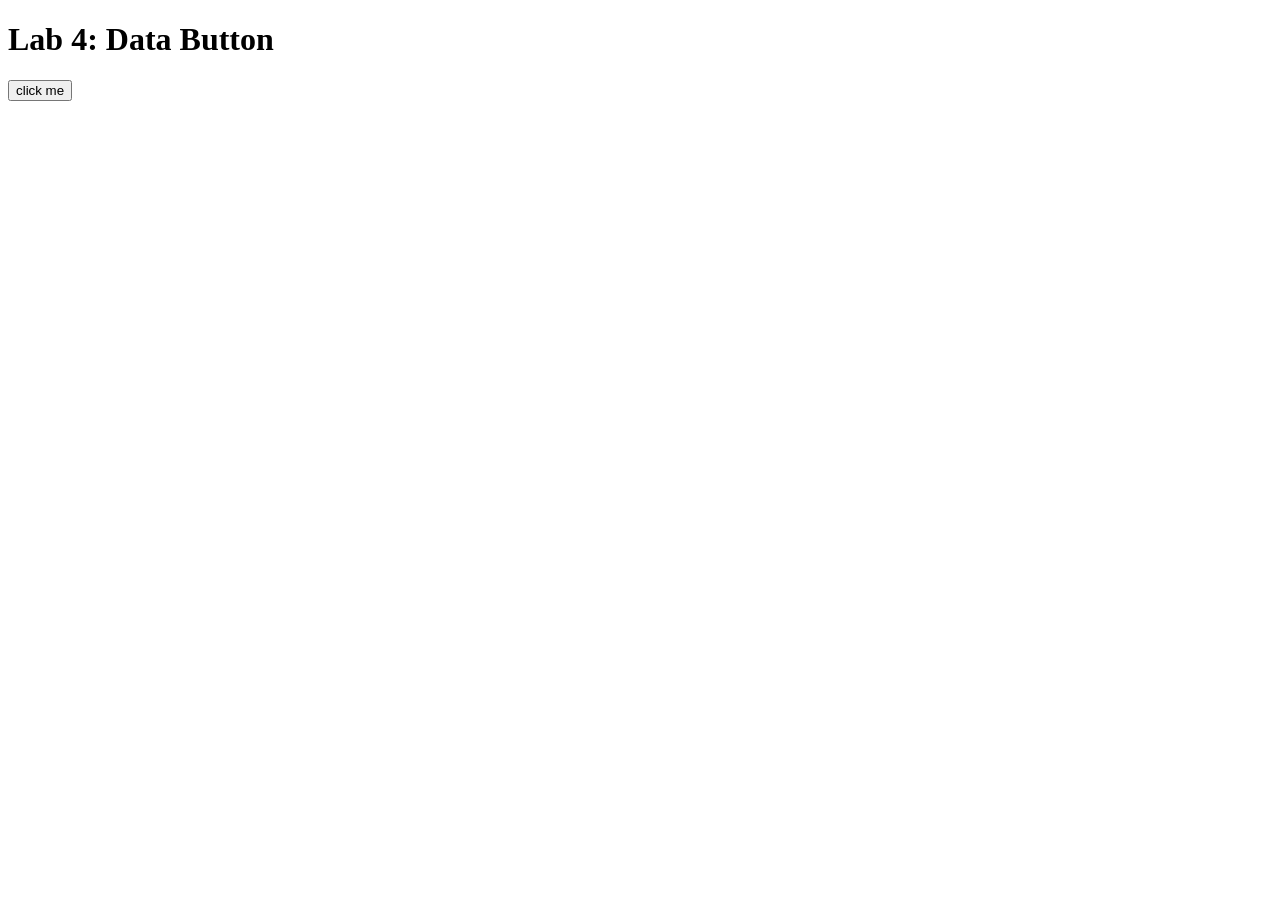
<file: lab04.html>
<!DOCTYPE html>
<html lang="en">

<head>
    <!-- All techy stuff goes here, inside HEAD -->
    <meta charset="UTF-8">
    <meta name="viewport" content="width=device-width, initial-scale=1.0">

    <!-- Overall title of your page -->
    <title>Lab 4</title>

    <!-- jQuery library -->
    <script src="https://code.jquery.com/jquery-3.7.1.min.js"></script>

    <!-- Link to external JavaScript file -->
    <script src="lab04.js" defer></script>
</head>

<body>
    <!-- Main content goes here, inside BODY -->
    <h1>Lab 4: Data Button</h1>

    <button id="needy-button">click me</button>

    <div id="output"></div>
</body>

</html>
</file>
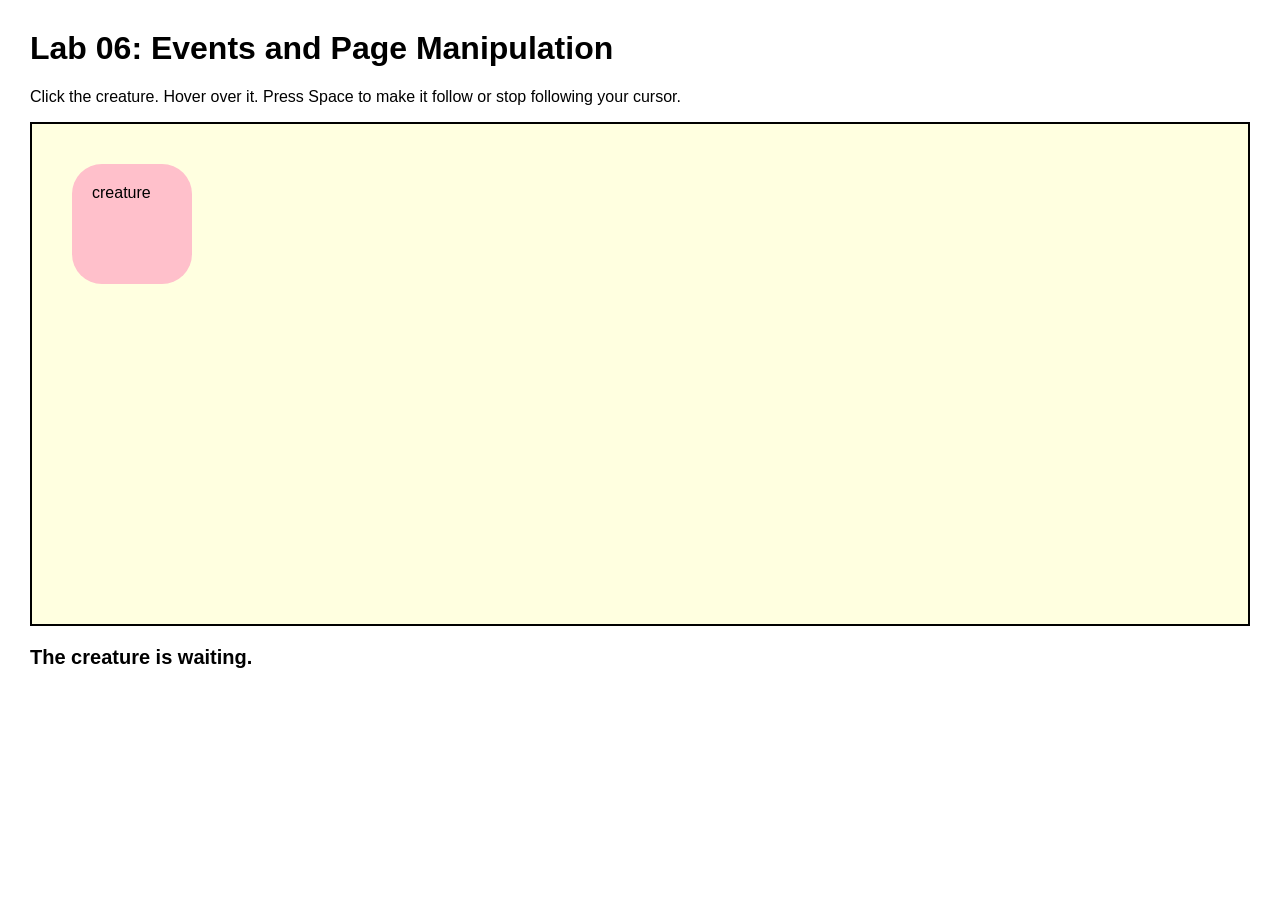
<file: lab06.html>
<!DOCTYPE html>
<html lang="en">

<head>
  <!-- All techy stuff goes here, inside HEAD -->
  <meta charset="UTF-8">
  <meta name="viewport" content="width=device-width, initial-scale=1.0">

  <!-- Overall title of your page -->
  <title>Lab 06</title>

  <!-- Link to external CSS file -->
  <link rel="stylesheet" href="lab06.css">

  <!-- jQuery library -->
  <script src="https://code.jquery.com/jquery-3.7.1.min.js"></script>

  <!-- Link to external JavaScript file -->
  <script src="lab06.js" defer></script>
</head>

<body>
  <!-- Main content goes here, inside BODY -->

  <h1>Lab 06: Events and Page Manipulation</h1>

  <p>
    Click the creature. Hover over it. Press Space to make it follow or stop following your cursor.
  </p>

  <div id="scene">
    <div id="creature">
      creature
      <div id="thought">I feel your cursor nearby...</div>
    </div>
  </div>

  <p id="status">The creature is waiting.</p>

</body>

</html>
</file>
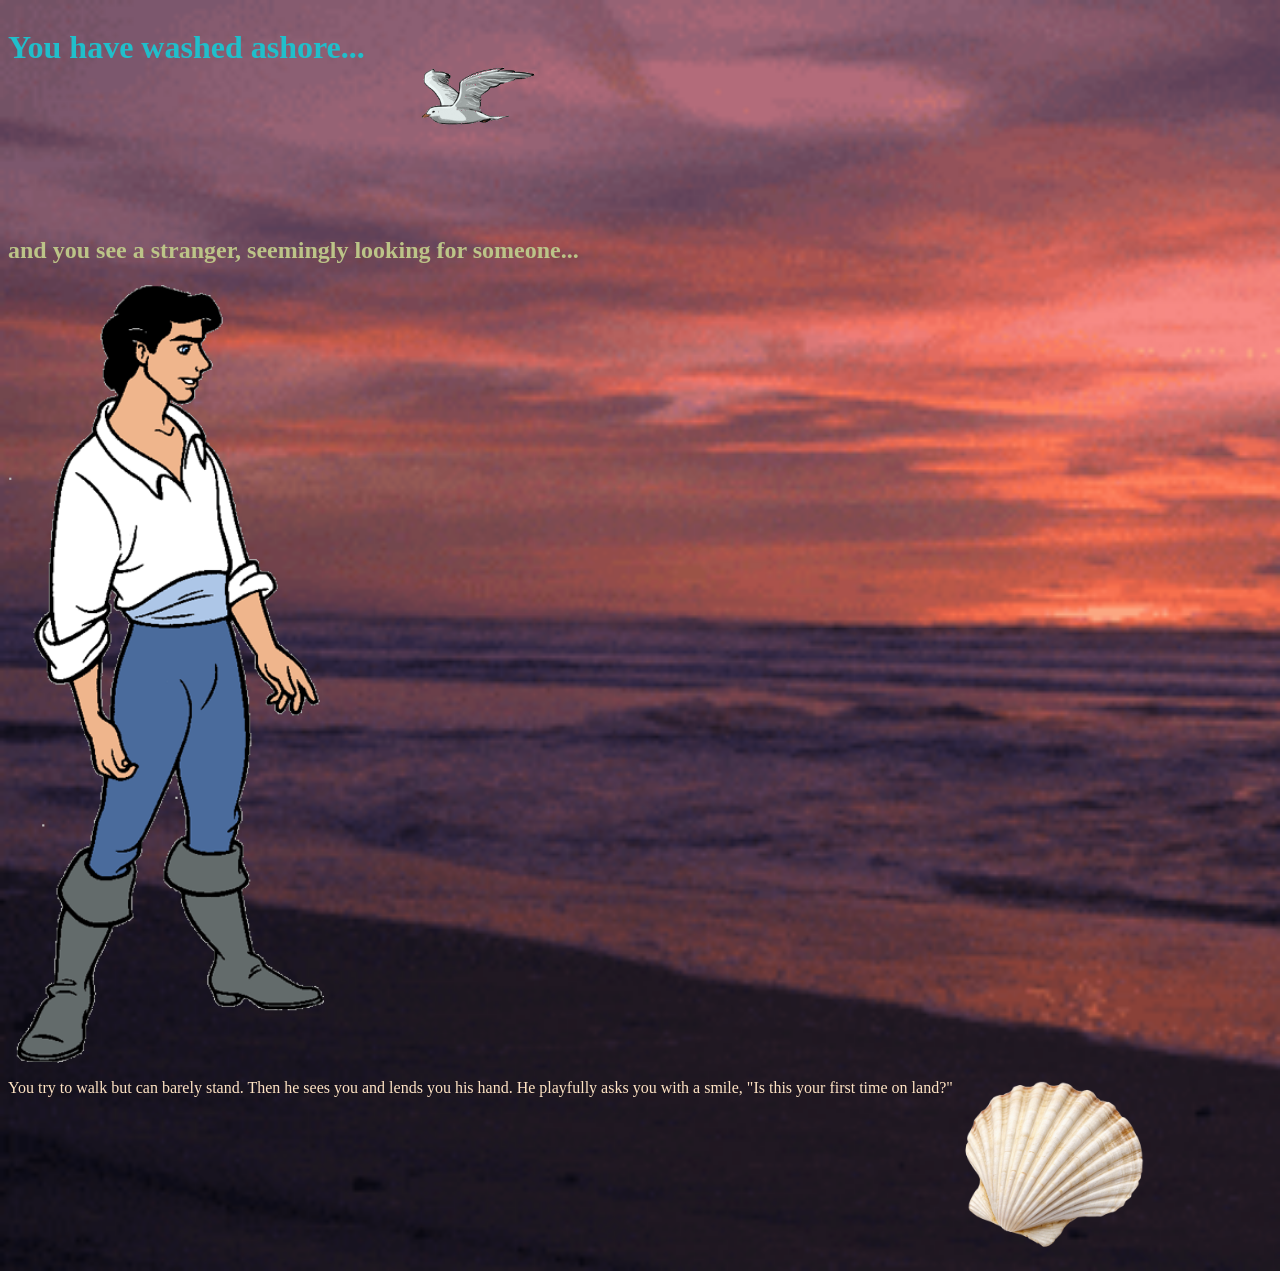
<file: exercises/environ/env02.html>
<!DOCTYPE html>
<html lang="en">
<head>
<div>
    <h1> You have washed ashore... <h1>
        <img src="seagull.gif" class= "left">
    </div>
    <h2> and you see a stranger, seemingly looking for someone... </h2>
    <div>
        <img src="eric.png" class="right">
    </div>
        <div>
        <p> You try to walk but can barely stand. Then he sees you and lends you his hand. He playfully asks you with a smile, "Is this your first time on land?" </p>
        <img src="seashell.png" class="middle"
        </div>
<style>
body {
  background-image: url("beachsunset.gif");
  background-repeat: no-repeat;
  background-size: cover;
}
</style>
</head>
<body>
<head>
    <meta charset="utf-8">
    <title>Environment 02</title>
    <link href="env.css" rel="stylesheet" type="text/css">
</head>
</body>
</html>
</file>
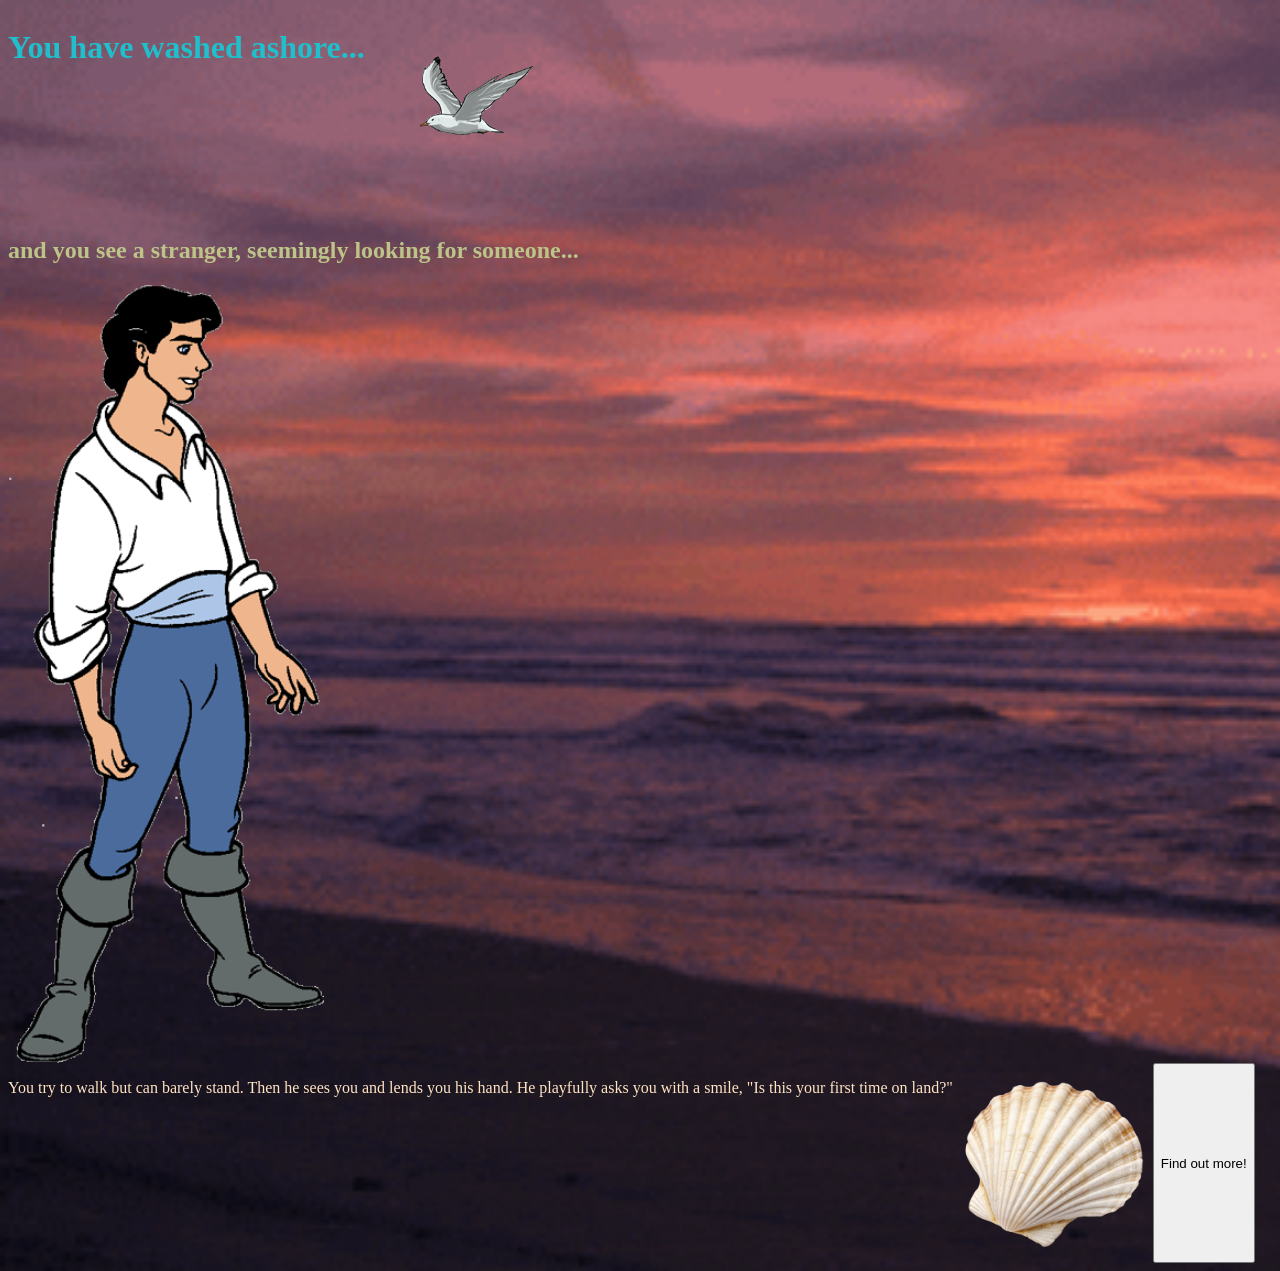
<file: exercises/environ/env03.html>
<!DOCTYPE html>
<html lang="en">
<head>
<div>
    <h1> You have washed ashore... <h1>
        <img src="seagull.gif" class= "left">
    </div>
    <h2> and you see a stranger, seemingly looking for someone... </h2>
    <div>
        <img src="eric.png" class="right">
    </div>
        <div>
        <p> You try to walk but can barely stand. Then he sees you and lends you his hand. He playfully asks you with a smile, "Is this your first time on land?" </p>
        <img src="seashell.png" class="middle"
        </div>
<style>
body {
  background-image: url("beachsunset.gif");
  background-repeat: no-repeat;
  background-size: cover;
  .eric {
    cursor: pointer;
  }
}
</style>
</head>
<body>
<button class= "eric.png"> Find out more!
</button>
<div id="environment-output"></div>
    <head>
    <meta charset="utf-8">
    <title>Environment 03</title>
    <link rel="stylesheet" href="env03.css">
    <script src="https://code.jquery.com/jquery-3.7.1.min.js"></script>
    <script src="env03.js" defer></script>
</head>
</body>
</html>
</file>
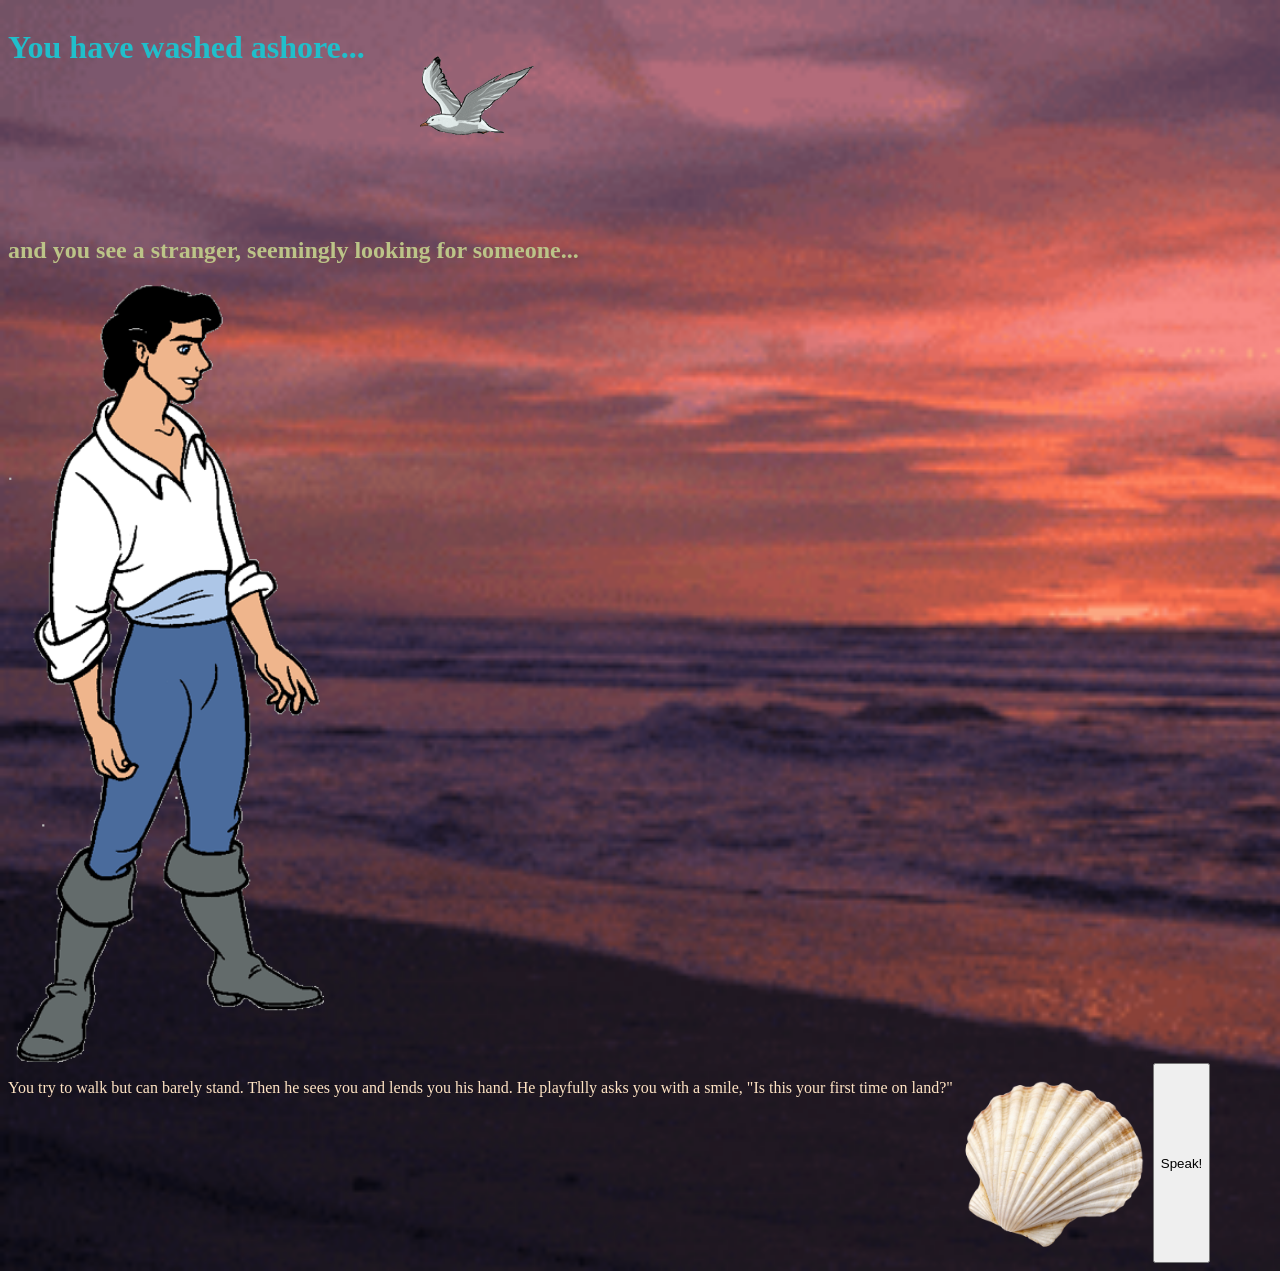
<file: exercises/environ/env05.html>
<!DOCTYPE html>
<html lang="en">
<head>
<div>
    <h1> You have washed ashore... <h1>
        <img src="seagull.gif" class= "left">
    </div>
    <h2> and you see a stranger, seemingly looking for someone... </h2>
    <div>
        <img src="eric.png" class="right">
    </div>
        <div>
        <p> You try to walk but can barely stand. Then he sees you and lends you his hand. He playfully asks you with a smile, "Is this your first time on land?" </p>
        <img src="seashell.png" class="middle"
        </div>
<style>
body {
  background-image: url("beachsunset.gif");
  background-repeat: no-repeat;
  background-size: cover;
  .eric {
    cursor: pointer;
  }
}
</style>
</head>
<button id="good-button">Speak!</button>

    <div id="output"></div>
<body>
<script>
function myFunction() {
  let person = prompt(What's your name?");
  if (person != null) {
    document.getElementById("demo").innerHTML =
    "Hello there " + person + "! Are you alright?";
  }
}
</script>
<div id="environment-output"></div>
    <head>
    <meta charset="utf-8">
    <title>Environment 05</title>
    <link rel="stylesheet" href="env05.css">
    <script src="https://code.jquery.com/jquery-3.7.1.min.js"></script>
    <script src="env05.js" defer></script>
</head>
</body>
</html>
</file>
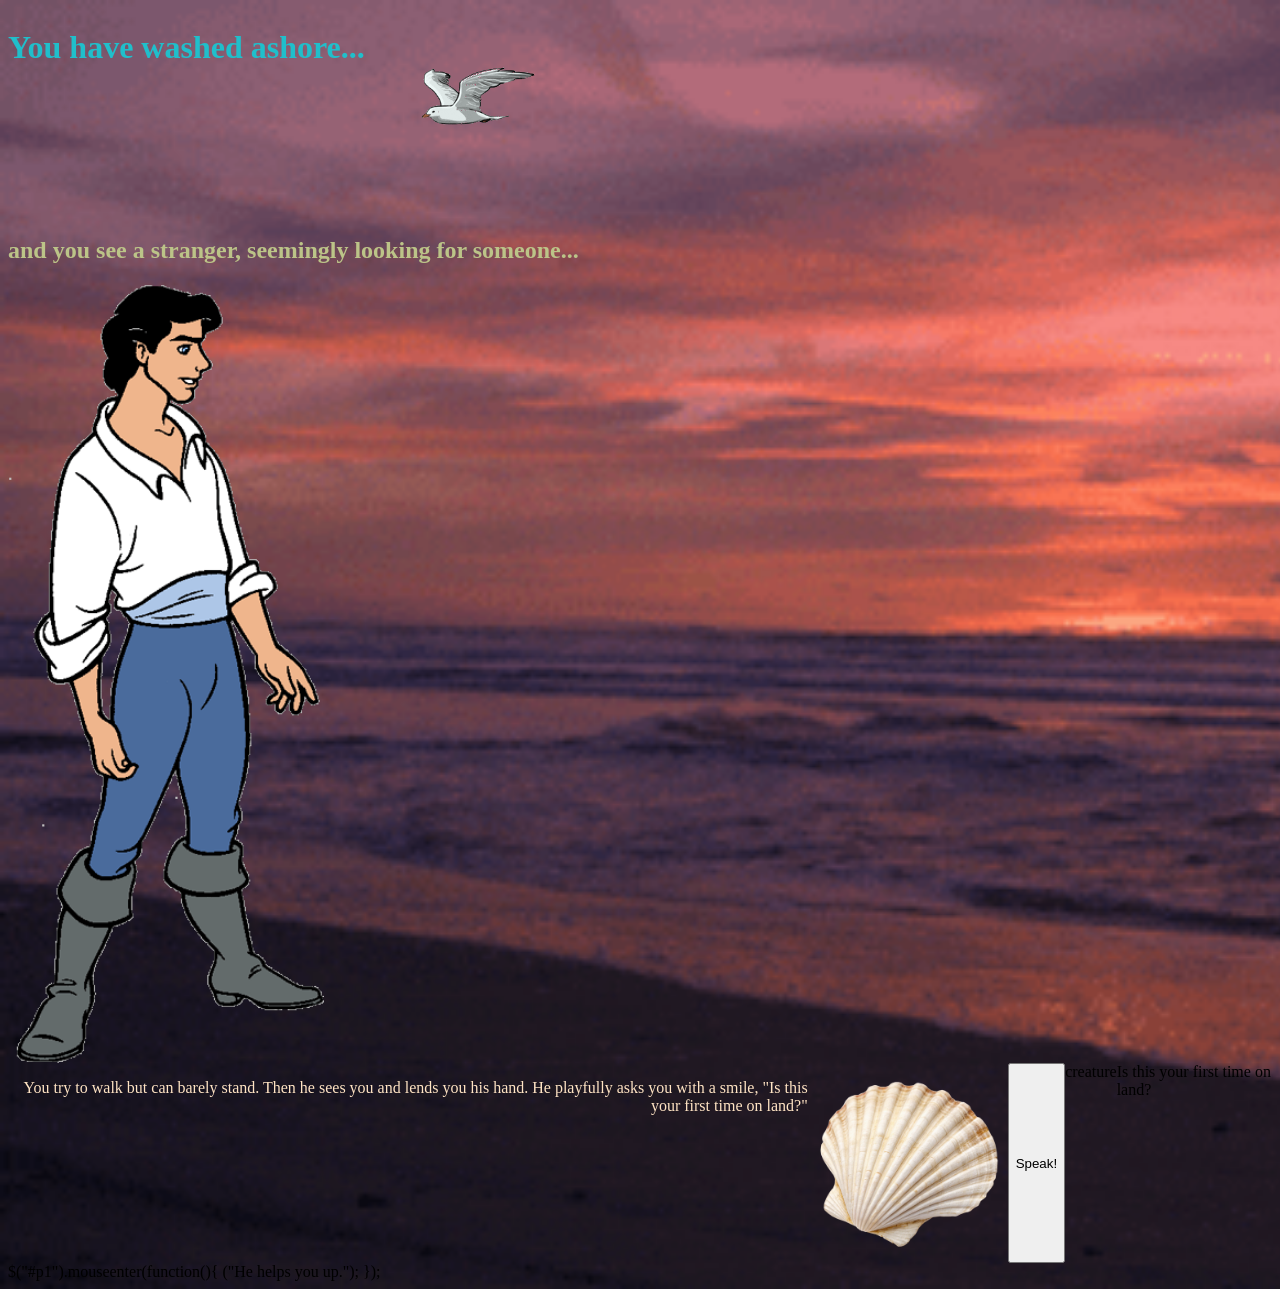
<file: exercises/environ/env06.html>
<!DOCTYPE html>
<html lang="en">
<head>
<div>
    <h1> You have washed ashore... <h1>
        <img src="seagull.gif" class= "left">
    </div>
    <h2> and you see a stranger, seemingly looking for someone... </h2>
    <div>
        <img src="eric.png" class="right">
    </div>
        <div>
        <p> You try to walk but can barely stand. Then he sees you and lends you his hand. He playfully asks you with a smile, "Is this your first time on land?" </p>
        <img src="seashell.png" class="middle"
        </div>
<style>
body {
  background-image: url("beachsunset.gif");
  background-repeat: no-repeat;
  background-size: cover;
  .eric {
    cursor: pointer;
  }
}
</style>
</head>
<button id="good-button">Speak!</button>

    <div id="output"></div>
<body>
<div id="environment-output"></div>
    <head>
    <meta charset="utf-8">
    <title>Environment 06</title>
    <link rel="stylesheet" href="env05.css">
    <script src="https://code.jquery.com/jquery-3.7.1.min.js"></script>
    <script src="env06.js" defer></script>
</head>
<div id="scene">
    <div id="creature">
      creature
      <div id="thought">Is this your first time on land?</div>
    </div>
  </div>
</div id = "hand">
$("#p1").mouseenter(function(){
  ("He helps you up.");
});
</body>
</html>
</file>
<file: lab06.css>
body {
  font-family: Arial, sans-serif;
  margin: 30px;
}

#scene {
  min-height: 500px;
  background: lightyellow;
  border: 2px solid black;
  position: relative;
  overflow: hidden;
}

#creature {
  width: 120px;
  height: 120px;
  background: pink;
  border-radius: 30px;
  padding: 20px;
  box-sizing: border-box;
  cursor: pointer;
  position: absolute;
  left: 40px;
  top: 40px;
  transition: background 0.3s, border-radius 0.3s, transform 0.3s, box-shadow 0.3s;
  z-index: 2;
}

#thought {
  display: none;
  position: absolute;
  left: 95px;
  top: -20px;
  background: white;
  border: 2px solid black;
  border-radius: 20px;
  padding: 12px;
  width: 180px;
  z-index: 3;
  pointer-events: none;
}

.transformed {
  background: lavender;
  border-radius: 50%;
  transform: scale(1.2) rotate(10deg);
}

.following {
  box-shadow: 0 0 20px black;
}

#status {
  font-size: 20px;
  font-weight: bold;
}
</file>
<file: exercises/environ/env.css>
body {
    background-image: image(beachsunset.gif);
}
div {
    display: flex

.left {width: 25%;
height: 20%
object-fit: cover
object-position: 10% 10%}
/div}
div {
    display: flex;
}
.right {width: 25%;
  height: 100%;
  object-fit: cover;
  object-position: 50% 80%;
}
/div
div
.middle {display: flex;
    width: 10%;
    height: 10%;
    object-position: 90% 90%;

}
/div
.center {
  display: block;
  margin-left: auto;
  margin-right: auto;
  width: 20%;
}
h1 {color: rgb(32, 191, 203); text-align: center;}
h2 {color: rgb(188, 196, 136); text-align: left;}
p {color: bisque; text-align: right;}
img {
    width: 200px;
}
</file>
<file: exercises/environ/env03.css>
body {
    background-image: image(beachsunset.gif);
}
div {
    display: flex

.left {width: 25%;
height: 20%
object-fit: cover
object-position: 10% 10%}
/div}
div {
    display: flex;
}
.right {width: 25%;
  height: 100%;
  object-fit: cover;
  object-position: 50% 80%;
}
/div
div
.middle {display: flex;
    width: 10%;
    height: 10%;
    object-position: 90% 90%;

}
/div
.center {
  display: block;
  margin-left: auto;
  margin-right: auto;
  width: 20%;
}
h1 {color: rgb(32, 191, 203); text-align: center;}
h2 {color: rgb(188, 196, 136); text-align: left;}
p {color: bisque; text-align: right;}
img {
    width: 200px;
}
</file>
<file: exercises/environ/env05.css>
body {
    background-image: image(beachsunset.gif);
}
div {
    display: flex
.left {width: 25%;
height: 20%
object-fit: cover
object-position: 10% 10%}
/div}
div {
    display: flex;
}
.right {width: 25%;
  height: 100%;
  object-fit: cover;
  object-position: 50% 80%;
}
/div
div
.middle {display: flex;
    width: 10%;
    height: 10%;
    object-position: 90% 90%;
}
/div
.center {
  display: block;
  margin-left: auto;
  margin-right: auto;
  width: 50%;
}
h1 {color: rgb(32, 191, 203); text-align: center;}
h2 {color: rgb(188, 196, 136); text-align: left;}
p {color: bisque; text-align: right;}
img {
    width: 200px;
}
</file>
